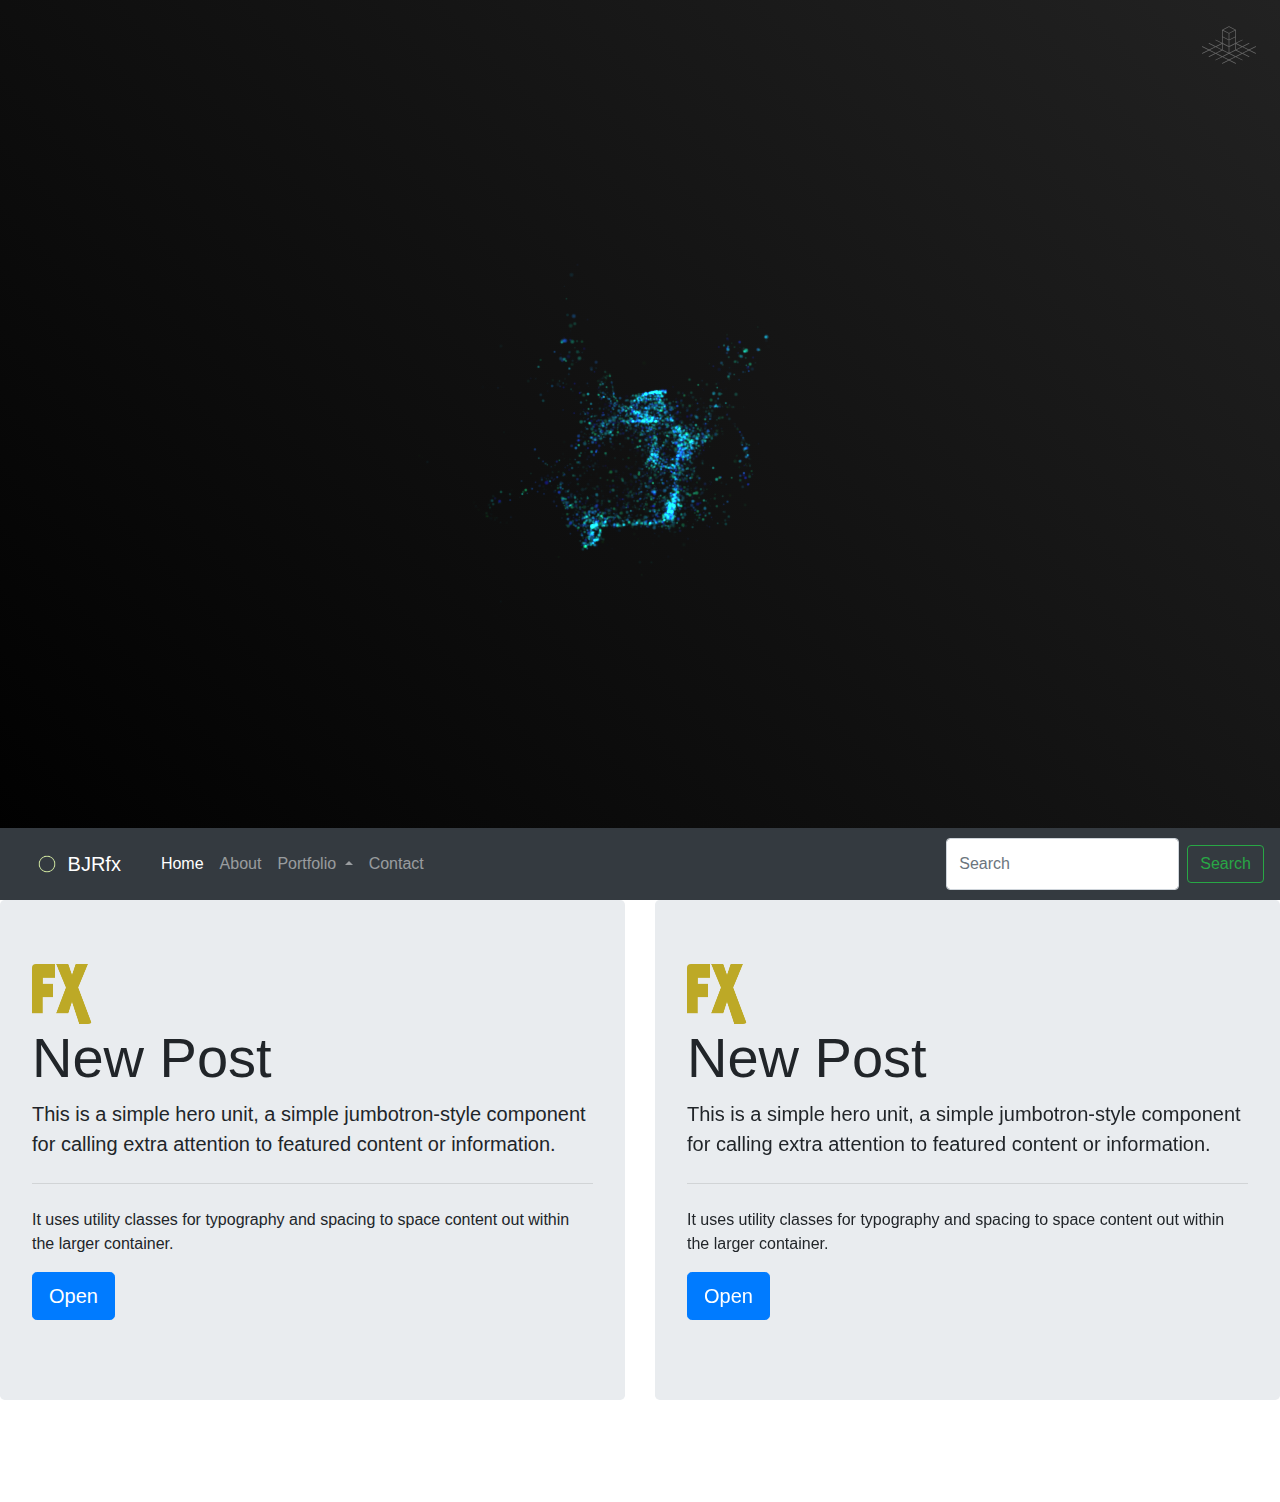
<file: index.html>
<!doctype html>
<html>
<head>
<meta charset="utf-8">
<meta http-equiv="X-UA-Compatible" content="IE=edge">
<meta name="viewport" content="width=device-width, initial-scale=1.0">
	<!--Opening Scene-->
<link href="https://fonts.googleapis.com/css?family=Roboto+Mono:100,400,700" rel="stylesheet">
<link rel="stylesheet" type="text/css" href="css/base.css" />
<script>document.documentElement.className="js";var supportsCssVars=function(){var e,t=document.createElement("style");return t.innerHTML="root: { --tmp-var: bold; }",document.head.appendChild(t),e=!!(window.CSS&&window.CSS.supports&&window.CSS.supports("font-weight","var(--tmp-var)")),t.parentNode.removeChild(t),e};supportsCssVars()||alert("Please view this demo in a modern browser that supports CSS Variables.");</script>
	<!--Opening Scene End-->
<title>BJRfx</title>
<link href="css/bootstrap-4.3.1.css" rel="stylesheet" type="text/css">
</head>

<body style="padding-bottom: 70px">
	<!--Opening Scene-->
<div class="demo-8">
	   <svg class="hidden">
			<symbol id="icon-arrow" viewBox="0 0 24 24">
				<title>arrow</title>
				<polygon points="6.3,12.8 20.9,12.8 20.9,11.2 6.3,11.2 10.2,7.2 9,6 3.1,12 9,18 10.2,16.8 "/>
			</symbol>
			<symbol id="icon-drop" viewBox="0 0 24 24">
				<title>drop</title>
				<path d="M12,21c-3.6,0-6.6-3-6.6-6.6C5.4,11,10.8,4,11.4,3.2C11.6,3.1,11.8,3,12,3s0.4,0.1,0.6,0.3c0.6,0.8,6.1,7.8,6.1,11.2C18.6,18.1,15.6,21,12,21zM12,4.8c-1.8,2.4-5.2,7.4-5.2,9.6c0,2.9,2.3,5.2,5.2,5.2s5.2-2.3,5.2-5.2C17.2,12.2,13.8,7.3,12,4.8z"/><path d="M12,18.2c-0.4,0-0.7-0.3-0.7-0.7s0.3-0.7,0.7-0.7c1.3,0,2.4-1.1,2.4-2.4c0-0.4,0.3-0.7,0.7-0.7c0.4,0,0.7,0.3,0.7,0.7C15.8,16.5,14.1,18.2,12,18.2z"/>
			</symbol>
			<symbol id="icon-github" viewBox="0 0 32.6 31.8">
				<title>github</title>
				<path d="M16.3,0C7.3,0,0,7.3,0,16.3c0,7.2,4.7,13.3,11.1,15.5c0.8,0.1,1.1-0.4,1.1-0.8c0-0.4,0-1.4,0-2.8c-4.5,1-5.5-2.2-5.5-2.2c-0.7-1.9-1.8-2.4-1.8-2.4c-1.5-1,0.1-1,0.1-1c1.6,0.1,2.5,1.7,2.5,1.7c1.5,2.5,3.8,1.8,4.7,1.4c0.1-1.1,0.6-1.8,1-2.2c-3.6-0.4-7.4-1.8-7.4-8.1c0-1.8,0.6-3.2,1.7-4.4C7.4,10.7,6.8,9,7.7,6.8c0,0,1.4-0.4,4.5,1.7c1.3-0.4,2.7-0.5,4.1-0.5c1.4,0,2.8,0.2,4.1,0.5c3.1-2.1,4.5-1.7,4.5-1.7c0.9,2.2,0.3,3.9,0.2,4.3c1,1.1,1.7,2.6,1.7,4.4c0,6.3-3.8,7.6-7.4,8c0.6,0.5,1.1,1.5,1.1,3c0,2.2,0,3.9,0,4.5c0,0.4,0.3,0.9,1.1,0.8c6.5-2.2,11.1-8.3,11.1-15.5C32.6,7.3,25.3,0,16.3,0z"/>
			</symbol>
			<symbol id="icon-keyboard" viewBox="0 0 100 70">
				<title>keyboard</title>
				<!-- https://thenounproject.com/term/keyboard/783/ by Paul te Kortschot from the Noun Project -->
				<path d="M 60.94,1.83 39.22,1.83 C 36.71,1.83 34.67,3.86 34.67,6.376 L 34.67,28.1 C 34.67,30.61 36.71,32.65 39.22,32.65 L 60.94,32.65 C 63.45,32.65 65.5,30.61 65.5,28.1 L 65.5,6.376 C 65.5,3.86 63.45,1.83 60.94,1.83 Z M 44.79,18.63 50.08,11.74 55.37,18.63 Z" opacity="0.2"/>
				<path d="M 60.86,36.75 39.14,36.75 C 36.63,36.75 34.59,38.79 34.59,41.3 L 34.59,63.02 C 34.59,65.53 36.63,67.57 39.14,67.57 L 60.86,67.57 C 63.38,67.57 65.41,65.53 65.41,63.02 L 65.41,41.3 C 65.42,38.79 63.38,36.75 60.86,36.75 Z M 50.08,57.45 44.79,50.55 55.37,50.55 Z" opacity="0.2" />
				<path d="M 95.45,36.75 73.73,36.75 C 71.22,36.75 69.18,38.79 69.18,41.3 L 69.18,63.02 C 69.18,65.53 71.22,67.57 73.73,67.57 L 95.45,67.57 C 97.97,67.57 100,65.53 100,63.02 L 100,41.3 C 100,38.79 97.97,36.75 95.45,36.75 Z M 83.4,57.45 83.4,46.86 90.3,52.16 Z" />
				<path d="M 26.27,36.75 4.55,36.75 C 2.037,36.75 0,38.79 0,41.3 L 0,63.02 C 0,65.53 2.037,67.57 4.55,67.57 L 26.27,67.57 C 28.78,67.57 30.82,65.53 30.82,63.02 L 30.82,41.3 C 30.82,38.79 28.78,36.75 26.27,36.75 Z M 16.69,57.45 9.79,52.16 16.69,46.86 Z" />
			</symbol>
			<symbol id="icon-debug" viewBox="0 0 146.001 101">
				<title>3D View</title>
				<path d="M145.448,72.105L129.237,64l16.211-8.105c0.494-0.247,0.694-0.848,0.447-1.342c-0.247-0.494-0.846-0.694-1.342-0.447
				L127,62.882L111.237,55l16.211-8.105c0.494-0.247,0.694-0.848,0.447-1.342c-0.247-0.494-0.847-0.695-1.342-0.447L109,53.882
				L93.237,46l16.211-8.105c0.494-0.247,0.694-0.848,0.447-1.342s-0.847-0.695-1.342-0.447L92,44.382V28V10
				c0-0.013-0.005-0.024-0.005-0.037c-0.001-0.028-0.008-0.055-0.012-0.083c-0.011-0.093-0.036-0.185-0.074-0.274
				c-0.007-0.017-0.006-0.036-0.014-0.053c-0.005-0.011-0.015-0.017-0.021-0.027c-0.057-0.105-0.128-0.198-0.213-0.273
				c-0.018-0.016-0.04-0.026-0.059-0.04c-0.05-0.038-0.098-0.078-0.155-0.107l-18-9c-0.281-0.141-0.613-0.141-0.895,0l-18,9
				c-0.057,0.029-0.106,0.069-0.155,0.107c-0.019,0.014-0.04,0.024-0.058,0.04c-0.085,0.075-0.156,0.168-0.213,0.273
				c-0.006,0.01-0.016,0.016-0.021,0.027c-0.009,0.017-0.007,0.036-0.014,0.053c-0.039,0.09-0.063,0.182-0.074,0.274
				c-0.003,0.028-0.011,0.055-0.012,0.083C54.005,9.976,54,9.987,54,10v18v16.382l-16.553-8.276c-0.496-0.248-1.095-0.047-1.342,0.447
				c-0.247,0.494-0.047,1.095,0.447,1.342L52.764,46L37,53.882l-17.553-8.776c-0.495-0.248-1.095-0.046-1.342,0.447
				c-0.247,0.494-0.047,1.095,0.447,1.342L34.764,55L19,62.882L1.448,54.105c-0.495-0.247-1.095-0.046-1.342,0.447
				c-0.247,0.494-0.047,1.095,0.447,1.342L16.764,64L0.553,72.105c-0.494,0.247-0.694,0.848-0.447,1.342
				C0.281,73.798,0.634,74,1.001,74c0.15,0,0.303-0.034,0.446-0.105L19,65.118L34.764,73l-16.211,8.105
				c-0.494,0.247-0.694,0.848-0.447,1.342C18.281,82.798,18.634,83,19.001,83c0.15,0,0.303-0.034,0.446-0.105L37,74.118L52.764,82
				l-16.211,8.105c-0.494,0.247-0.694,0.848-0.447,1.342C36.281,91.798,36.634,92,37.001,92c0.15,0,0.303-0.034,0.446-0.105L55,83.118
				L70.764,91l-16.211,8.105c-0.494,0.247-0.694,0.848-0.447,1.342c0.175,0.351,0.528,0.553,0.896,0.553
				c0.15,0,0.303-0.034,0.446-0.105L73,92.118l17.553,8.776c0.144,0.072,0.296,0.105,0.446,0.105c0.367,0,0.72-0.202,0.896-0.553
				c0.247-0.494,0.047-1.095-0.447-1.342L75.237,91L91,83.118l17.553,8.776c0.144,0.072,0.296,0.105,0.446,0.105
				c0.367,0,0.72-0.202,0.896-0.553c0.247-0.494,0.047-1.095-0.447-1.342L93.237,82L109,74.118l17.553,8.776
				c0.144,0.072,0.296,0.105,0.446,0.105c0.367,0,0.72-0.202,0.896-0.553c0.247-0.494,0.047-1.095-0.447-1.342L111.237,73L127,65.118
				l17.553,8.776c0.144,0.072,0.296,0.105,0.446,0.105c0.367,0,0.72-0.202,0.896-0.553C146.142,72.953,145.942,72.353,145.448,72.105z
				 M73,2.118L88.764,10L73,17.882L57.237,10L73,2.118z M56,11.618l0.118,0.059L70.764,19l1.118,0.559L72,19.618v1v14.764l-0.118-0.059
				L57.237,28l-1.118-0.559L56,27.382v-1V11.618z M90,26.382v1l-0.118,0.059L88.764,28L74,35.382V20.618v-1l0.118-0.059L75.237,19
				L90,11.618V26.382z M56,47.618l0.118,0.059L70.764,55l0,0l1.118,0.559L72,55.618v1v14.764l-0.118-0.059L57.237,64l0,0l-1.118-0.559
				L56,63.382v-1V47.618z M75.236,55L75.236,55L90,47.618v14.764v1l-0.118,0.059L88.764,64l0,0L74,71.382V56.618v-1l0.118-0.059
				L75.236,55z M106.764,55L92,62.382V47.618L106.764,55z M90,44.382v1l-0.118,0.059L88.764,46l0,0L74,53.382V38.618v-1l0.118-0.059
				L75.237,37L90,29.618V44.382z M56,29.618l0.118,0.059L70.764,37l1.118,0.559L72,37.618v1v14.764l-0.118-0.059L57.237,46l0,0
				l-1.118-0.559L56,45.382v-1V29.618z M54,62.382L39.237,55L54,47.618V62.382z M21.237,64L37,56.118L52.764,64L37,71.882L21.237,64z
				 M39.237,73L55,65.118L70.764,73L55,80.882L39.237,73z M57.237,82L73,74.118L88.764,82L73,89.882L57.237,82z M75.237,73L91,65.118
				L106.764,73L91,80.882L75.237,73z M93.237,64L109,56.118L124.764,64L109,71.882L93.237,64z"/>
			</symbol>
		</svg>
		<main>
			<div class="content content--fixed">
				<header class="codrops-header">
					<!-- <div class="codrops-links">
						<a class="codrops-icon codrops-icon--prev" href="https://tympanus.net/Development/AnimatedStrokes/" title="Previous Demo"><svg class="icon icon--arrow"><use xlink:href="#icon-arrow"></use></svg></a>
						<a class="codrops-icon codrops-icon--drop" href="https://tympanus.net/codrops/?p=33246" title="Back to the article"><svg class="icon icon--drop"><use xlink:href="#icon-drop"></use></svg></a>
					</div>
					<h1 class="codrops-header__title">3D Particle Explorations</h1> -->
				</header>
				<!-- <a class="github" href="https://github.com/jackrugile/3d-particle-explorations" title="Find this project on GitHub"><svg class="icon icon--github"><use xlink:href="#icon-github"></use></svg></a>
				
                <nav class="demos">
					<svg class="icon icon--keyboard"><use xlink:href="#icon-keyboard"></use></svg>
					<a class="demo" href="index.html"><span>Demo 1</span></a>
					<a class="demo" href="index2.html"><span>Demo 2</span></a>
					<a class="demo" href="index3.html"><span>Demo 3</span></a>
					<a class="demo" href="index4.html"><span>Demo 4</span></a>
					<a class="demo" href="index5.html"><span>Demo 5</span></a>
					<a class="demo" href="index6.html"><span>Demo 6</span></a>
					<a class="demo" href="index7.html"><span>Demo 7</span></a>
					<a class="demo demo--current" href="index8.html"><span>Demo 8</span></a>
				</nav>
                 -->
				<div class="debug">
					<svg class="icon icon--debug" title="Toggle Debug Mode"><use xlink:href="#icon-debug"></use></svg>
					<div class="timescale-wrap">
						<label class="timescale-label">
							<span class="timescale-title">Timescale:</span>
							<span class="timescale-value">1.0</span>
							<input class="timescale-range" type="range" min="0" max="3" step="0.1" value="1">
						</label>
					</div>
				</div>
			</div>
			<div class="loader"></div>
			<div class="content-outer">
				<div class="content-inner">
					<h1>Scroll Down</h1>
					<a href="#" class="replay-animation">Replay</a>
				</div>
			</div>
		</main>
		<script src="js/demo.js"></script>
		<script src="js/vendor/three.min.js"></script>
		<script src="js/vendor/OrbitControls.js"></script>
		<script src="js/vendor/fast-simplex-noise.js"></script>
		<script src="dist/js/demo-8/index.bundle.js"></script>
  <script src="js/jquery-3.3.1.min.js"></script>
  <script src="js/popper.min.js"></script>
  <script src="js/bootstrap-4.3.1.js"></script>
	</div>
	<!--Opening Scene End -->
	<!--container-->
	<div class="container-1">
	  <div class="row">
		  <!--container-1-->
	    <div class="col-lg-6">
		  <!--Jumbotron-1-->
	<div class="jumbo">
	  <div class="jumbotron">
		  <img src="./images/fx.png" width="60" height="60"  alt="" class="rounded">
	    <h1 class="display-4">New Post</h1>
	    <p class="lead">This is a simple hero unit, a simple jumbotron-style component for calling extra attention to featured content or information.</p>
	    <hr class="my-4">
	    <p>It uses utility classes for typography and spacing to space content out within the larger container.</p>
	    <p class="lead"> <a class="btn btn-primary btn-lg" href="#" role="button">Open</a> </p>
      </div>
    </div>
	<!--Jumbotron End-->
	    </div>
		  <!--Container-2-->
		  <!--jumbotron-2-->
	    <div class="col-lg-6">
		  <div class="jumbotron">
			  <img src="./images/fx.png" width="60" height="60"  alt="" class="rounded">
		    <h1 class="display-4">New Post</h1>
		    <p class="lead">This is a simple hero unit, a simple jumbotron-style component for calling extra attention to featured content or information.</p>
		    <hr class="my-4">
		    <p>It uses utility classes for typography and spacing to space content out within the larger container.</p>
		    <p class="lead"> <a class="btn btn-primary btn-lg" href="#" role="button">Open</a> </p>
	      </div>
        </div>
		  <!--jumbotron-2-End-->
      </div>
    </div>
	<!--container-end-->
	
	<!--Navbar-->
	<div class="nav-bar-fixed">
	  <nav class="navbar fixed-bottom navbar-expand-lg navbar navbar-dark bg-dark">
		  <!--Navbar Logo-->
		  <nav class="navbar navbar-dark bg-dark">
  <a class="navbar-brand" href="#">
    <img src="./images/spinner.gif" width="30" height="30" class="d-inline-block align-top" alt="">
    BJRfx
  </a>
</nav>
		  <!--Navbar Logo End-->
		  <button class="navbar-toggler" type="button" data-toggle="collapse" data-target="#navbarSupportedContent1" aria-controls="navbarSupportedContent1" aria-expanded="false" aria-label="Toggle navigation"> <span class="navbar-toggler-icon"></span> </button>
	    <div class="collapse navbar-collapse" id="navbarSupportedContent1">
		    <ul class="navbar-nav mr-auto">
		      <li class="nav-item active"> <a class="nav-link" href="#">Home <span class="sr-only">(current)</span></a> </li>
		      <li class="nav-item"> <a class="nav-link" href="./about/index.html">About</a> </li>
		      <li class="nav-item dropup"> <a class="nav-link dropdown-toggle" href="#" id="navbarDropdown1" role="button" data-toggle="dropdown" aria-haspopup="true" aria-expanded="false"> Portfolio </a>
		        <div class="dropdown-menu" aria-labelledby="navbarDropdown1"> <a class="dropdown-item" href="./portfolio/VFX.html">VFX</a> <a class="dropdown-item" href="./portfolio/games.html">Games</a>
		          <div class="dropdown-divider"></div>
		          <a class="dropdown-item" href="./portfolio/Download.html">Download</a> </div>
	          </li>
		      <li class="nav-item"> <a class="nav-link enable" href="./contact/contact.html">Contact</a> </li>
	        </ul>
		    <form class="form-inline my-2 my-lg-0">
		      <input class="form-control mr-sm-2" type="search" placeholder="Search" aria-label="Search">
		      <button class="btn btn-outline-success my-2 my-sm-0" type="submit">Search</button>
	        </form>
	    </div>
	  </nav>
    </div>
	<!--Navbar End-->

</body>
</html>
</file>
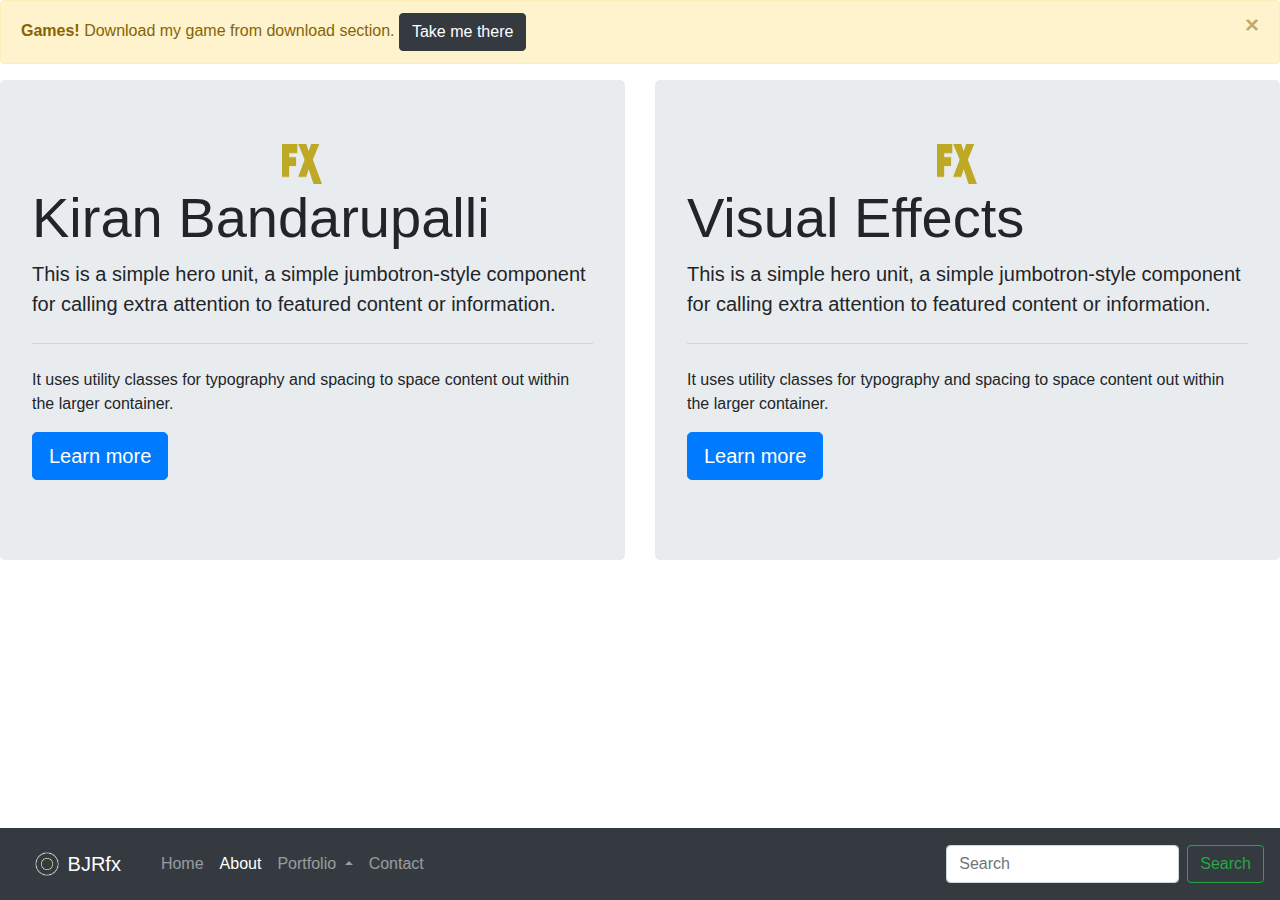
<file: about/index.html>
<!doctype html>
<html>
<head>
<meta charset="utf-8">
<meta http-equiv="X-UA-Compatible" content="IE=edge">
<meta name="viewport" content="width=device-width, initial-scale=1.0">
<title>About</title>
<link href="css/bootstrap-4.3.1.css" rel="stylesheet" type="text/css">
<link rel="stylesheet" type="text/css" href="css/main.css">
</head>

<body style="padding-bottom: 70px">
	<!--alert-->
	<div class="alert alert-warning alert-dismissible fade show" role="alert">
  <strong>Games!</strong> Download my game from download section.
	<!--btn-->
		<a href="https://google.com"><button type="button" class="btn btn-dark">Take me there</button></a>
	<!--btn end-->	 
	  <button type="button" class="close" data-dismiss="alert" aria-label="Close">
    <span aria-hidden="true">&times;</span>
  </button>
</div>
<!--Alert End-->	
<!--Navbar-bottom-fixed-->
<div>
	  <nav class="navbar fixed-bottom navbar-expand-lg navbar navbar-dark bg-dark"> 
		  <!--Navbar Logo-->
		  <nav class="navbar navbar-dark bg-dark">
  <a class="navbar-brand" href="#">
    <img src="./images/spinner.gif" width="30" height="30" class="d-inline-block align-top" alt="">
    BJRfx
  </a>
</nav>
		  <!--Navbar Logo End-->
	    <button class="navbar-toggler" type="button" data-toggle="collapse" data-target="#navbarSupportedContent1" aria-controls="navbarSupportedContent1" aria-expanded="false" aria-label="Toggle navigation"> <span class="navbar-toggler-icon"></span> </button>
	    <div class="collapse navbar-collapse" id="navbarSupportedContent1">
	      <ul class="navbar-nav mr-auto">
	        <li class="nav-item"> <a class="nav-link" href="#">Home </a> </li>
	        <li class="nav-item active"> <a class="nav-link" href="#">About<span class="sr-only">(current)</span></a> </li>
	        <li class="nav-item dropup"> <a class="nav-link dropdown-toggle" href="#" id="navbarDropdown1" role="button" data-toggle="dropdown" aria-haspopup="true" aria-expanded="false"> Portfolio </a>
	          <div class="dropdown-menu" aria-labelledby="navbarDropdown1"> <a class="dropdown-item" href="#">VFX</a> <a class="dropdown-item" href="#">Games</a>
	            <div class="dropdown-divider"></div>
	            <a class="dropdown-item" href="#">Download</a> </div>
            </li>
	        <li class="nav-item"> <a class="nav-link enable" href="#">Contact</a> </li>
          </ul>
	      <form class="form-inline my-2 my-lg-0">
	        <input class="form-control mr-sm-2" type="search" placeholder="Search" aria-label="Search">
	        <button class="btn btn-outline-success my-2 my-sm-0" type="submit">Search</button>
          </form>
        </div>
      </nav>
    </div>
<!--Navbar-bottom-fixed-End-->
<!--container-1-->
<div class="row">
	  <div class="col-lg-6">
	<!--jumbotron1-->
	    <div class="jumbotron">
		  <span class="position-relative"><img src="./images/fx.png" width="40" height="40" alt="" class="rounded-0"></span>
		    <h1 class="display-4">Kiran Bandarupalli</h1>
		    <p class="lead">This is a simple hero unit, a simple jumbotron-style component for calling extra attention to featured content or information.</p>
		    <hr class="my-4">
		    <p>It uses utility classes for typography and spacing to space content out within the larger container.</p>
		    <p class="lead"> <a class="btn btn-primary btn-lg" href="#" role="button">Learn more</a> </p>
	    </div>
<!--jumbotron1 End-->	  
	</div>
	  <div class="col-lg-6">
	<!--jumbotron2-->
	    <div class="jumbotron">
		  <span class="jumb-img"><img src="./images/fx.png" width="40" height="40" alt="" class="rounded-0"></span>
		    <h1 class="display-4">Visual Effects</h1>
		    <p class="lead">This is a simple hero unit, a simple jumbotron-style component for calling extra attention to featured content or information.</p>
		    <hr class="my-4">
		    <p>It uses utility classes for typography and spacing to space content out within the larger container.</p>
		    <p class="lead"> <a class="btn btn-primary btn-lg" href="#" role="button">Learn more</a> </p>
	    </div>
<!--jumbotron2 End-->
  </div>
</div>
<!--container-1 End-->	
<script src="js/jquery-3.3.1.min.js"></script>
<script src="js/popper.min.js"></script>
<script src="js/bootstrap-4.3.1.js"></script>
</body>
</html>
</file>
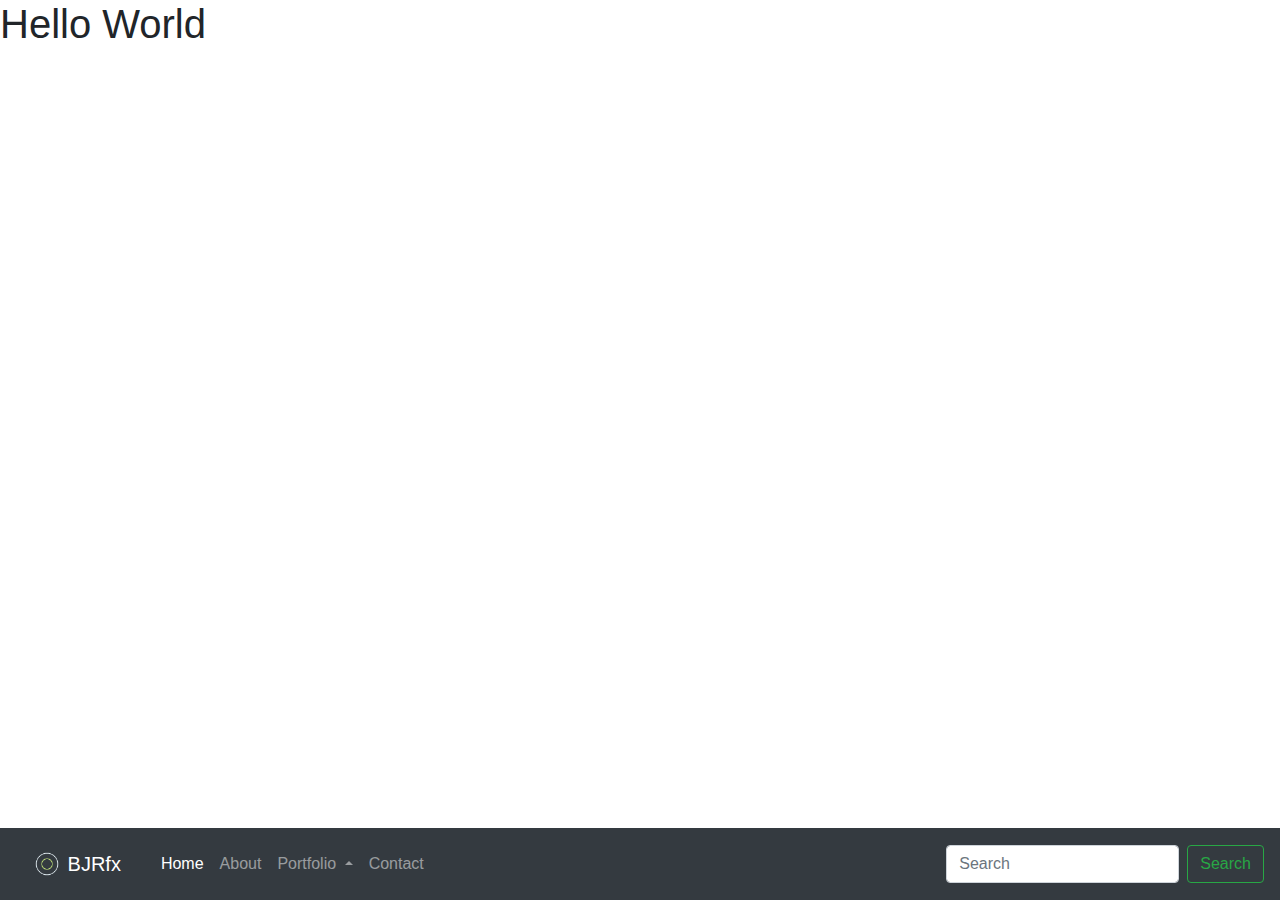
<file: contact/contact.html>
<!doctype html>
<html>
<head>
<meta charset="utf-8">
<meta http-equiv="X-UA-Compatible" content="IE=edge">
<meta name="viewport" content="width=device-width, initial-scale=1.0">
<title>Contact - BJRfx</title>
<link href="css/bootstrap-4.3.1.css" rel="stylesheet" type="text/css">
</head>

<body>
	<h1 class="blurryText">Hello World</h1>
<!--Navbar-bottom-fixed-->
	<div>
	  <nav class="navbar fixed-bottom navbar-expand-lg navbar navbar-dark bg-dark"> 
		  <!--Navbar Logo-->
		  <nav class="navbar navbar-dark bg-dark">
  <a class="navbar-brand" href="#">
    <img src="./images/spinner.gif" width="30" height="30" class="d-inline-block align-top" alt="">
    BJRfx
  </a>
</nav>
		  <!--Navbar Logo End-->
	    <button class="navbar-toggler" type="button" data-toggle="collapse" data-target="#navbarSupportedContent1" aria-controls="navbarSupportedContent1" aria-expanded="false" aria-label="Toggle navigation"> <span class="navbar-toggler-icon"></span> </button>
	    <div class="collapse navbar-collapse" id="navbarSupportedContent1">
	      <ul class="navbar-nav mr-auto">
	        <li class="nav-item active"> <a class="nav-link" href="#">Home <span class="sr-only">(current)</span></a> </li>
	        <li class="nav-item"> <a class="nav-link" href="#">About</a> </li>
	        <li class="nav-item dropup"> <a class="nav-link dropdown-toggle" href="#" id="navbarDropdown1" role="button" data-toggle="dropdown" aria-haspopup="true" aria-expanded="false"> Portfolio </a>
	          <div class="dropdown-menu" aria-labelledby="navbarDropdown1"> <a class="dropdown-item" href="#">VFX</a> <a class="dropdown-item" href="#">Games</a>
	            <div class="dropdown-divider"></div>
	            <a class="dropdown-item" href="#">Download</a> </div>
            </li>
	        <li class="nav-item"> <a class="nav-link enable" href="#">Contact</a> </li>
          </ul>
	      <form class="form-inline my-2 my-lg-0">
	        <input class="form-control mr-sm-2" type="search" placeholder="Search" aria-label="Search">
	        <button class="btn btn-outline-success my-2 my-sm-0" type="submit">Search</button>
          </form>
        </div>
      </nav>
    </div>
<!--Navbar-bottom-fixed-End-->
<script src="js/jquery-3.3.1.min.js"></script>
<script src="js/popper.min.js"></script>
<script src="js/bootstrap-4.3.1.js"></script>
</body>
</html>
</file>
<file: css/base.css>
article,aside,details,figcaption,figure,footer,header,hgroup,main,nav,section,summary{display:block;}audio,canvas,video{display:inline-block;}audio:not([controls]){display:none;height:0;}[hidden]{display:none;}html{font-family:sans-serif;-ms-text-size-adjust:100%;-webkit-text-size-adjust:100%;}body{margin:0;}a:focus{outline:thin dotted;}a:active,a:hover{outline:0;}h1{font-size:2em;margin:0.67em 0;}abbr[title]{border-bottom:1px dotted;}b,strong{font-weight:bold;}dfn{font-style:italic;}hr{-moz-box-sizing:content-box;box-sizing:content-box;height:0;}mark{background:#ff0;color:#000;}code,kbd,pre,samp{font-family:monospace,serif;font-size:1em;}pre{white-space:pre-wrap;}q{quotes:"\201C" "\201D" "\2018" "\2019";}small{font-size:80%;}sub,sup{font-size:75%;line-height:0;position:relative;vertical-align:baseline;}sup{top:-0.5em;}sub{bottom:-0.25em;}img{border:0;}svg:not(:root){overflow:hidden;}figure{margin:0;}fieldset{border:1px solid #c0c0c0;margin:0 2px;padding:0.35em 0.625em 0.75em;}legend{border:0;padding:0;}button,input,select,textarea{font-family:inherit;font-size:100%;margin:0;}button,input{line-height:normal;}button,select{text-transform:none;}button,html input[type="button"],input[type="reset"],input[type="submit"]{-webkit-appearance:button;cursor:pointer;}button[disabled],html input[disabled]{cursor:default;}input[type="checkbox"],input[type="radio"]{box-sizing:border-box;padding:0;}input[type="search"]{-webkit-appearance:textfield;-moz-box-sizing:content-box;-webkit-box-sizing:content-box;box-sizing:content-box;}input[type="search"]::-webkit-search-cancel-button,input[type="search"]::-webkit-search-decoration{-webkit-appearance:none;}button::-moz-focus-inner,input::-moz-focus-inner{border:0;padding:0;}textarea{overflow:auto;vertical-align:top;}table{border-collapse:collapse;border-spacing:0;}
*,
*::after,
*::before {
	box-sizing: border-box;
}

html {
	background: #000;
}

body {
	font-family: 'Roboto Mono', monospace;
	font-weight: 500;
	min-height: 100vh;
	color: #57585c;
	color: var(--color-text);
	background-color: #fff;
	background-color: var(--color-bg);
}

/* Color schemes */
.demo-1 {
	--color-text: #fff;
	--color-bg: #fff;
	--color-link: #236554;
	--color-link-hover: #fff;
	--color-top-right: limegreen;
	--color-bottom-left: cyan;
}

.completed .demo-1 {
	--color-text: #222;
	--color-link: #222;
	--color-link-hover: #aaa;
}

.demo-2 {
	--color-text: #fff;
	--color-bg: #fff;
	--color-link: #56311e;
	--color-link-hover: #fff;
	--color-top-right: red;
	--color-bottom-left: orange;
}

.completed .demo-2 {
	--color-text: #222;
	--color-link: #222;
	--color-link-hover: #aaa;
}

.demo-3 {
	--color-text: #fff;
	--color-bg: #fff;
	--color-link: #0d0084;
	--color-link-hover: #fff;
	--color-top-right: blue;
	--color-bottom-left: magenta;
}

.completed .demo-3 {
	--color-text: #222;
	--color-link: #222;
	--color-link-hover: #aaa;
}

.demo-4 {
	--color-text: #fff;
	--color-bg: #fff;
	--color-link: #711d55;
	--color-link-hover: #fff;
	--color-top-right: magenta;
	--color-bottom-left: red;
}

.completed .demo-4 {
	--color-text: #222;
	--color-link: #222;
	--color-link-hover: #aaa;
}

.demo-5 {
	--color-text: #fff;
	--color-bg: #003877;
	--color-link: #00bfff;
	--color-link-hover: #fff;
	--color-top-right: #006f79;
	--color-bottom-left: darkblue;
}

.completed .demo-5 {
	--color-text: #e2dcdc;
	--color-link: #01172f;
	--color-link-hover: #aaa;
}

.demo-6 {
	--color-text: #fff;
	--color-bg: #fff;
	--color-link: #432e63;
	--color-link-hover: #fff;
	--color-top-right: #ff005e;
	--color-bottom-left: #00d0ff;
}

.completed .demo-6 {
	--color-text: #222;
	--color-link: #222;
	--color-link-hover: #aaa;
}

.demo-7 {
	--color-text: #fff;
	--color-bg: #504f4f;
	--color-link: #666;
	--color-link-hover: #fff;
	--color-top-right: #222;
	--color-bottom-left: #000;
}

.completed .demo-7 {
	--color-text: #fff;
	--color-link: #000;
	--color-link-hover: #aaa;
}

.demo-8 {
	--color-text: #fff;
	--color-bg: #504f4f;
	--color-link: #666;
	--color-link-hover: #fff;
	--color-top-right: #222;
	--color-bottom-left: #000;
}

.completed .demo-8 {
	--color-text: #fff;
	--color-link: #000;
	--color-link-hover: #aaa;
}

/* Fade effect */
.js body {
	opacity: 0;
	transition: opacity 0.3s;
}

.js body.render {
	opacity: 1;
}

a {
	text-decoration: none;
	color: var(--color-link);
	outline: none;
}

a:hover,
a:focus {
	color: var(--color-link-hover);
	outline: none;
}

.hidden {
	position: absolute;
	overflow: hidden;
	width: 0;
	height: 0;
	pointer-events: none;
}

.message {
	position: relative;
	z-index: 100;
	display: none;
	padding: 1em;
	text-align: center;
	color: var(--color-bg);
	background: var(--color-text);
}

/* Icons */
.icon {
	display: block;
	width: 1.5em;
	height: 1.5em;
	margin: 0 auto;
	fill: currentColor;
}

.icon--keyboard {
	display: none;
}

.icon--debug {
	display: none;
}

main {
	position: relative;
	width: 100%;
}

.loader {
	background: linear-gradient(-135deg, var(--color-top-right), var(--color-bottom-left));
	bottom: 0;
	left: 0;
	position: fixed;
	right: 0;
	top: 0;
	transition: opacity 600ms;
}

.loading .loader {
	opacity: 1;
}

.completed .loader {
	opacity: 0;
	pointer-events: none;
}

.is-debug .loader {
	cursor: move;
	cursor: grab;
	cursor: -moz-grab;
	cursor: -webkit-grab;
}

.is-debug .loader:active {
	cursor: grabbing;
	cursor: -moz-grabbing;
	cursor: -webkit-grabbing;
}

.content {
	position: relative;
	display: flex;
	justify-content: center;
	align-items: center;
	margin: 0 auto;
	min-height: 100vh;
}

.content-outer {
	background: var(--color-bg);
	position: relative;
	display: flex;
	justify-content: center;
	align-items: center;
	margin: 0 auto;
	min-height: 100vh;
	opacity: 0;
	perspective: 300px;
	pointer-events: none;
	transition: opacity 600ms;
}

.completed .content-outer {
	opacity: 1;
	pointer-events: auto;
	transition-duration: 0ms;
}

.content-inner {
	text-align: center;
	margin: 0 auto;
	max-width: 1000px;
	opacity: 0;
	padding: 0 1em;
	transform: translate3d(0, 0, -200px);
	transition: opacity 800ms cubic-bezier(0.19, 1, 0.22, 1), transform 800ms cubic-bezier(0.19, 1, 0.22, 1);
}

.completed .content-inner {
	opacity: 1;
	transform: translate3d(0, 0, 0);
}

.content-bg {
	position: absolute;
	width: 80vmin;
	height: 80vmin;
	top: calc(50% - 40vmin);
	left: calc(50% - 40vmin);
}

.content-inner h1 {
	font-size: 3.5vw;
	font-weight: 400;
	letter-spacing: -0.035em;
	line-height: 1.2;
	margin: 0 0 40px;
	text-transform: lowercase;
	position: relative;
}

.content-inner p {
	font-size: 18px;
	line-height: 1.5;
	margin-bottom: 40px;
	position: relative;
}

.content-inner h1,
.content-inner p {
	transition: color 0ms 600ms;
}

.completed .content-inner h1,
.completed .content-inner p {
	transition: color 0ms 0ms;
}

.content-inner .replay-animation {
	background: var(--color-bg);
	box-shadow: inset 0 0 0 3px var(--color-link);
	color: var(--color-link);
	display: inline-block;
	font-weight: 400;
	padding: 15px 25px;
	transition: all 300ms;
	text-transform: lowercase;
	position: relative;
}

.content-inner .replay-animation:hover {
	background: var(--color-link);
	color: var(--color-bg);
}

.content--fixed {
	position: fixed;
	z-index: 9999;
	top: 0;
	left: 0;
	display: grid;
	align-content: space-between;
	width: 100%;
	max-width: none;
	min-height: 0;
	height: 100vh;
	padding: 1.5em;
	pointer-events: none;
	grid-template-columns: 50% 50%;
	grid-template-rows: auto auto 4em;
	grid-template-areas: 'header debug'
	'... ...'
	'github demos';
}

.content--fixed a {
	pointer-events: auto;
}

/* Header */
.codrops-header {
	position: relative;
	z-index: 100;
	display: flex;
	flex-direction: row;
	align-items: flex-start;
	align-items: center;
	align-self: start;
	grid-area: header;
	justify-self: start;
}

.codrops-header__title {
	font-size: 1em;
	font-weight: 400;
	margin: 0;
	padding: 0.75em 0;
}

.github {
	display: block;
	align-self: end;
	grid-area: github;
	justify-self: start;
}

.demos {
	position: relative;
	display: block;
	align-self: end;
	text-align: center;
	grid-area: demos;
}

.demo {
	margin: 0 0.15em;
	transition: all 300ms;
}

.demo:hover,
.demo:focus {
	opacity: 0.5;
}

.demo span {
	white-space: nowrap;
	text-transform: lowercase;
	pointer-events: none;
}

.demo span::before {
	content: '#';
}

a.demo--current {
	pointer-events: none;
}

.debug {
	grid-area: debug;
}

.timescale-wrap {
	display: none;
	visibility: hidden;
}

/* Top Navigation Style */
.codrops-links {
	position: relative;
	display: flex;
	justify-content: center;
	margin: 0 1em 0 0;
	text-align: center;
	white-space: nowrap;
}

.codrops-icon {
	display: inline-block;
	margin: 0.15em;
	padding: 0.25em;
}

@media screen and (min-width: 55em) {
	.icon--keyboard {
		position: absolute;
		right: 0.55em;
		bottom: -30%;
		display: block;
		width: 54px;
		height: 46px;
		fill: var(--color-link);
	}
	.debug {
		display: flex;
		align-items: center;
		flex-direction: row-reverse;
	}
	.icon--debug {
		cursor: pointer;
		display: block;
		width: 54px;
		height: 42px;
		margin: 0 0 0 1em;
		fill: var(--color-link);
		pointer-events: auto;
		transition: opacity 300ms;
	}
	.icon--debug:hover{
		opacity: 0.5;
	}
	.demos {
		display: flex;
		padding-right: 80px;
		justify-self: end;
	}
	.demo {
		background: var(--color-link);
		display: block;
		width: 17px;
		height: 17px;
		margin: 0 4px;
		border-radius: 50%;
	}
	a.demo--current {
		background: var(--color-link-hover);
	}
	.demo span {
		line-height: 1;
		position: absolute;
		right: 100%;
		display: none;
		margin: 0 1em 0 0;
	}
	.demo--current span {
		display: block;
	}
	.timescale-wrap {
		display: block;
		pointer-events: auto;
		width: 192px;
		margin: 0 0 0 auto;
	}
	.timescale-label {
		color: var(--color-link);
		display: block;
		font-size: 0.75em;
		text-align: left;
	}
	.timescale-range {
		display: block;
		width: 100%;
	}
	.timescale-title {
		font-weight: 500;
	}
	.timescale-value {
	}
}

@media screen and (max-width: 55em) {
	.message {
		display: block;
	}
	.loader {
		z-index: 999999;
	}
	.content {
		flex-direction: column;
		height: auto;
		min-height: 0;
		padding-bottom: 10em;
	}
	.content-inner h1 {
		font-size: 3em;
	}
	.content--fixed {
		position: relative;
		z-index: 1000;
		display: block;
		padding: 0.85em;
	}
	.content-outer {
		min-height: 0px;
		padding: 75px 0;
	}
	.codrops-header {
		flex-direction: column;
		align-items: center;
	}
	.codrops-header__title {
		font-weight: 500;
		padding-bottom: 0.25em;
		text-align: center;
	}
	.github {
		display: block;
		margin: 1em auto;
	}
	.codrops-links {
		margin: 0;
	}
}
</file>
<file: about/css/main.css>
@charset "utf-8";
/* CSS Document */
.jumb-img {
	position: relative;
	left: 250px;
}
.position-relative {
	left: 250px;
}
</file>
